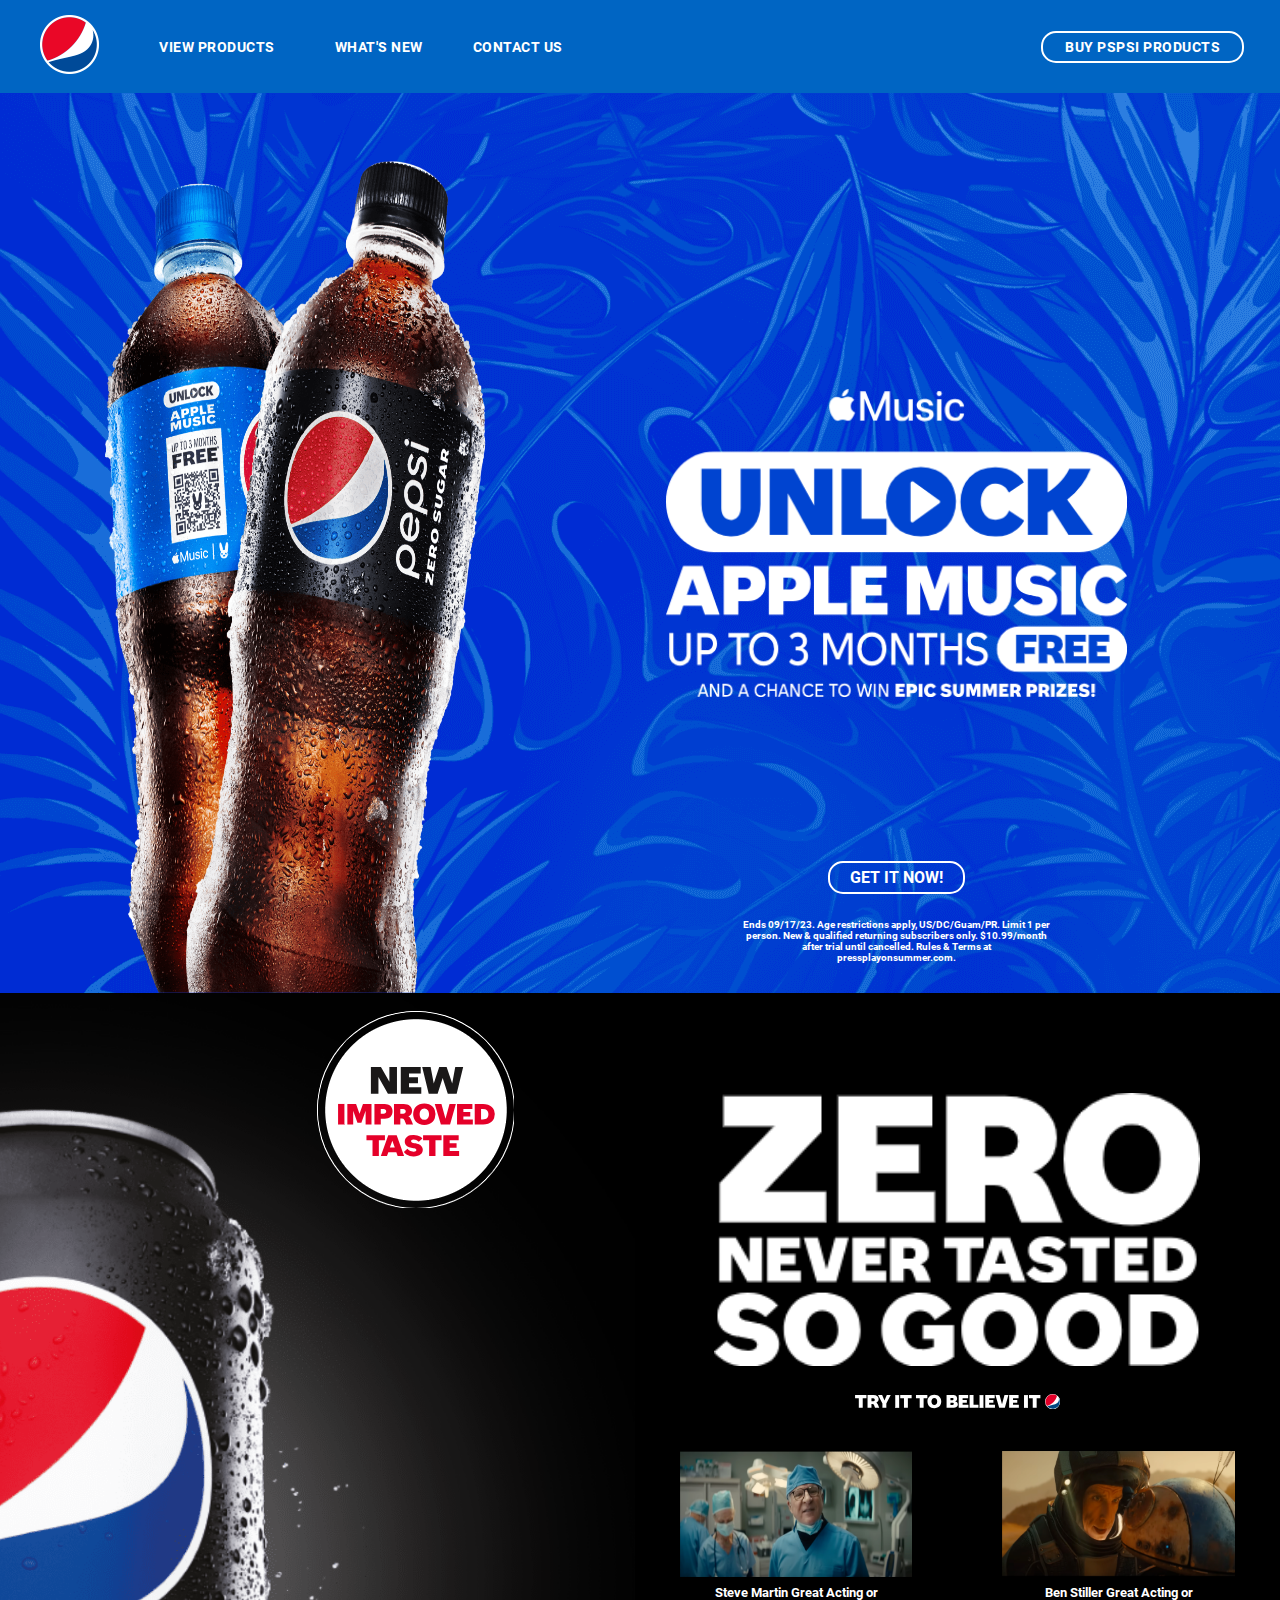
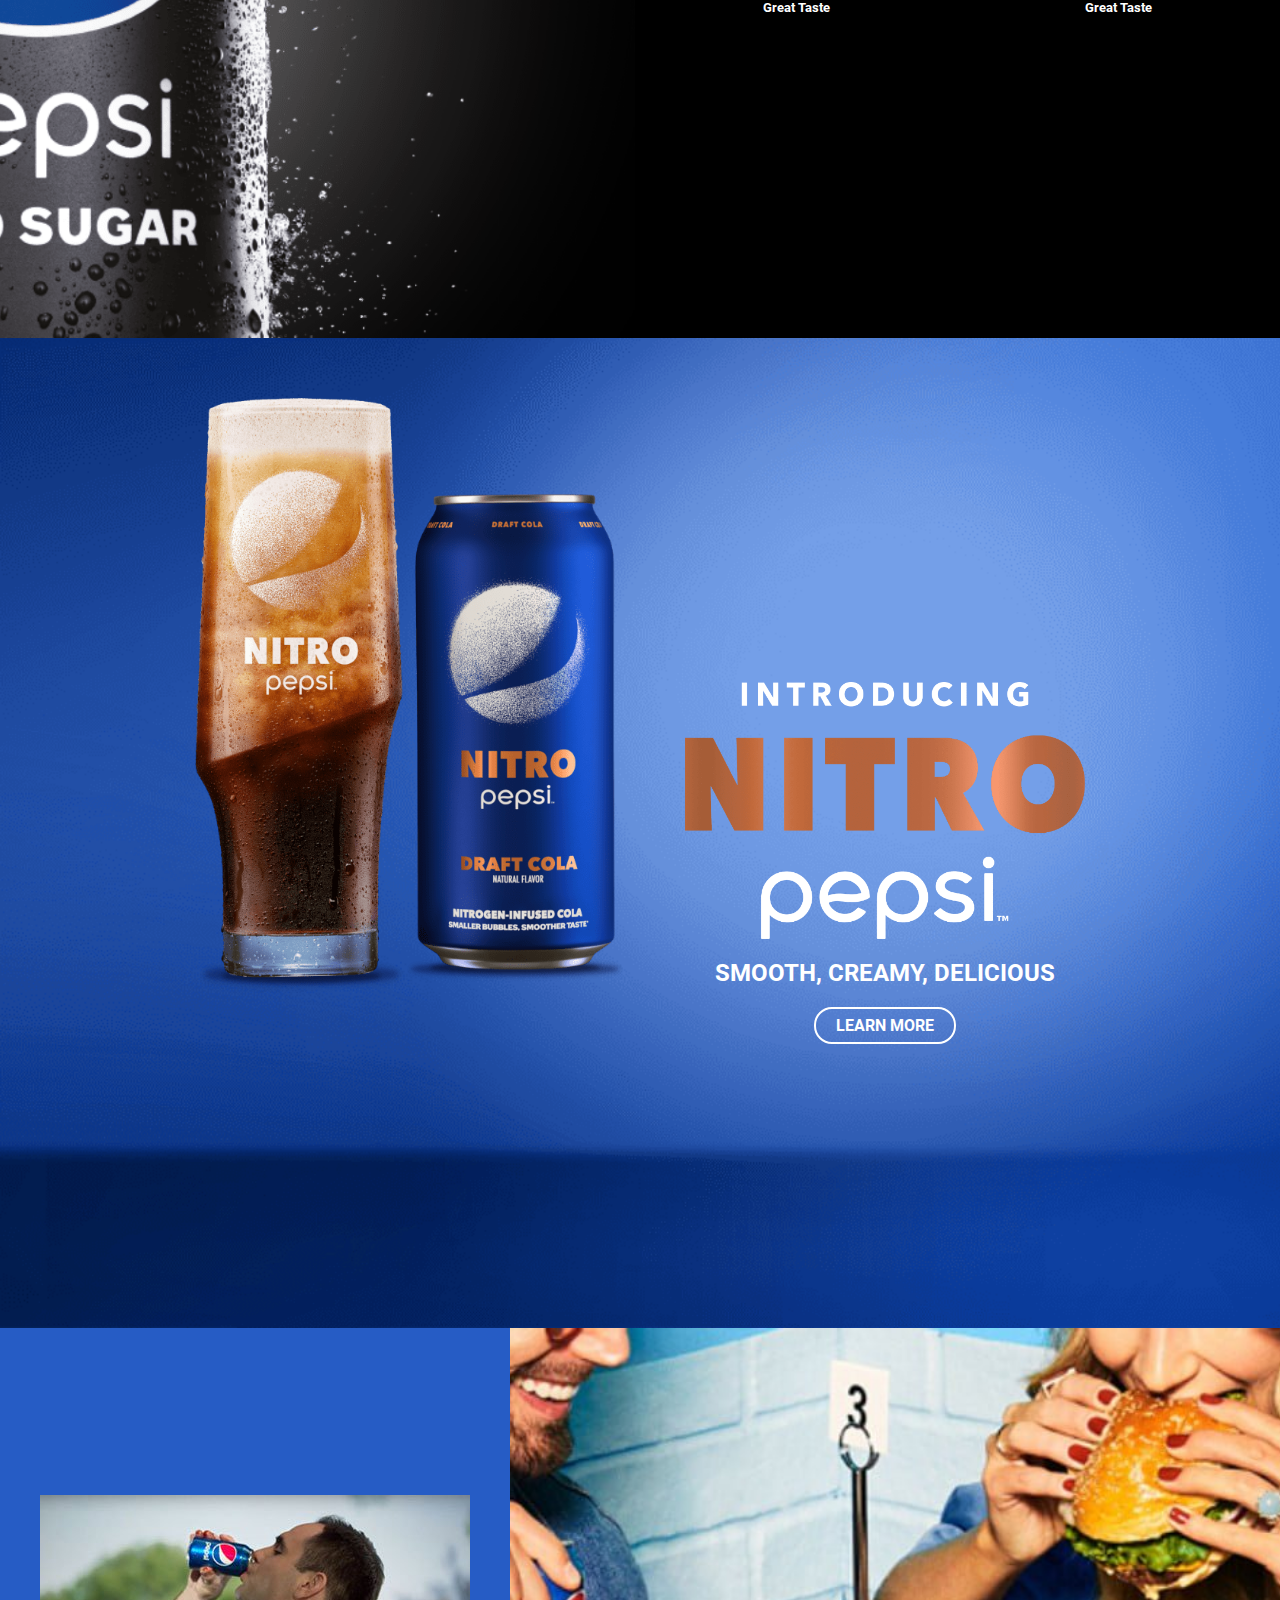
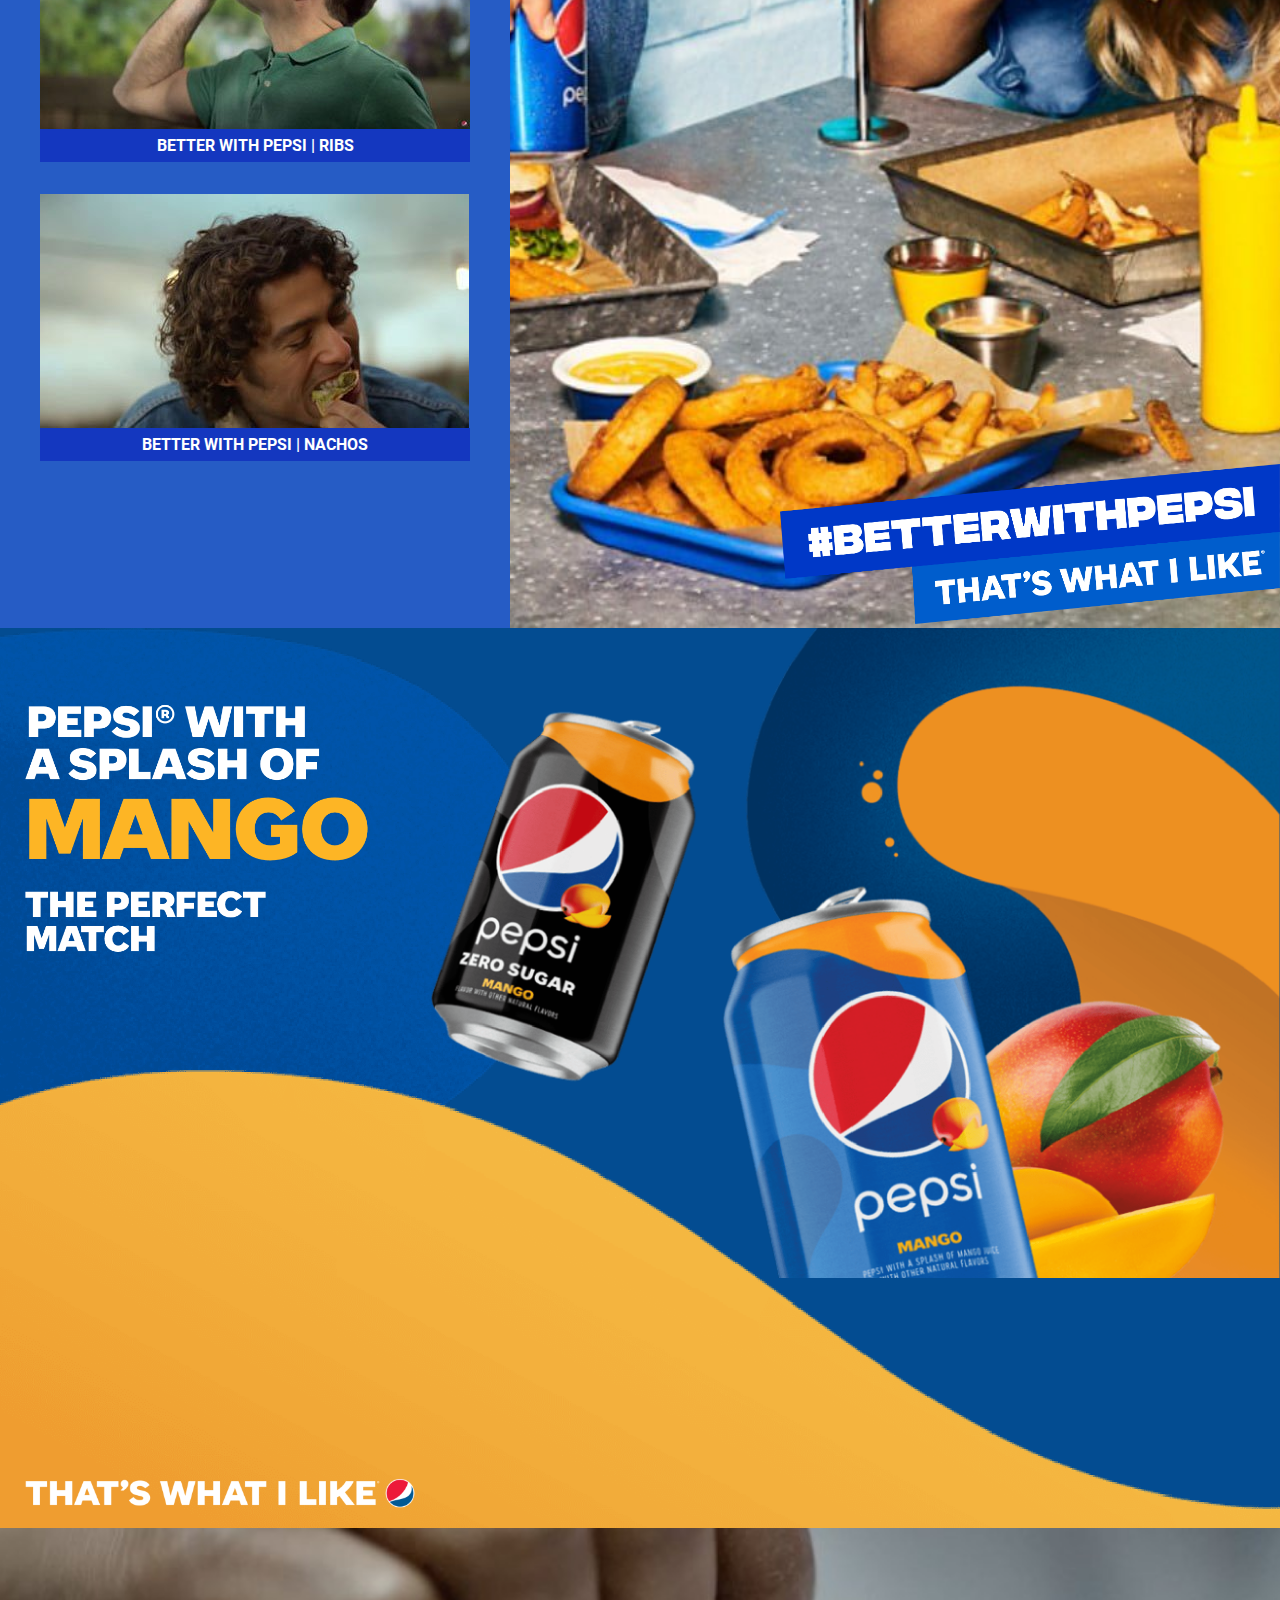
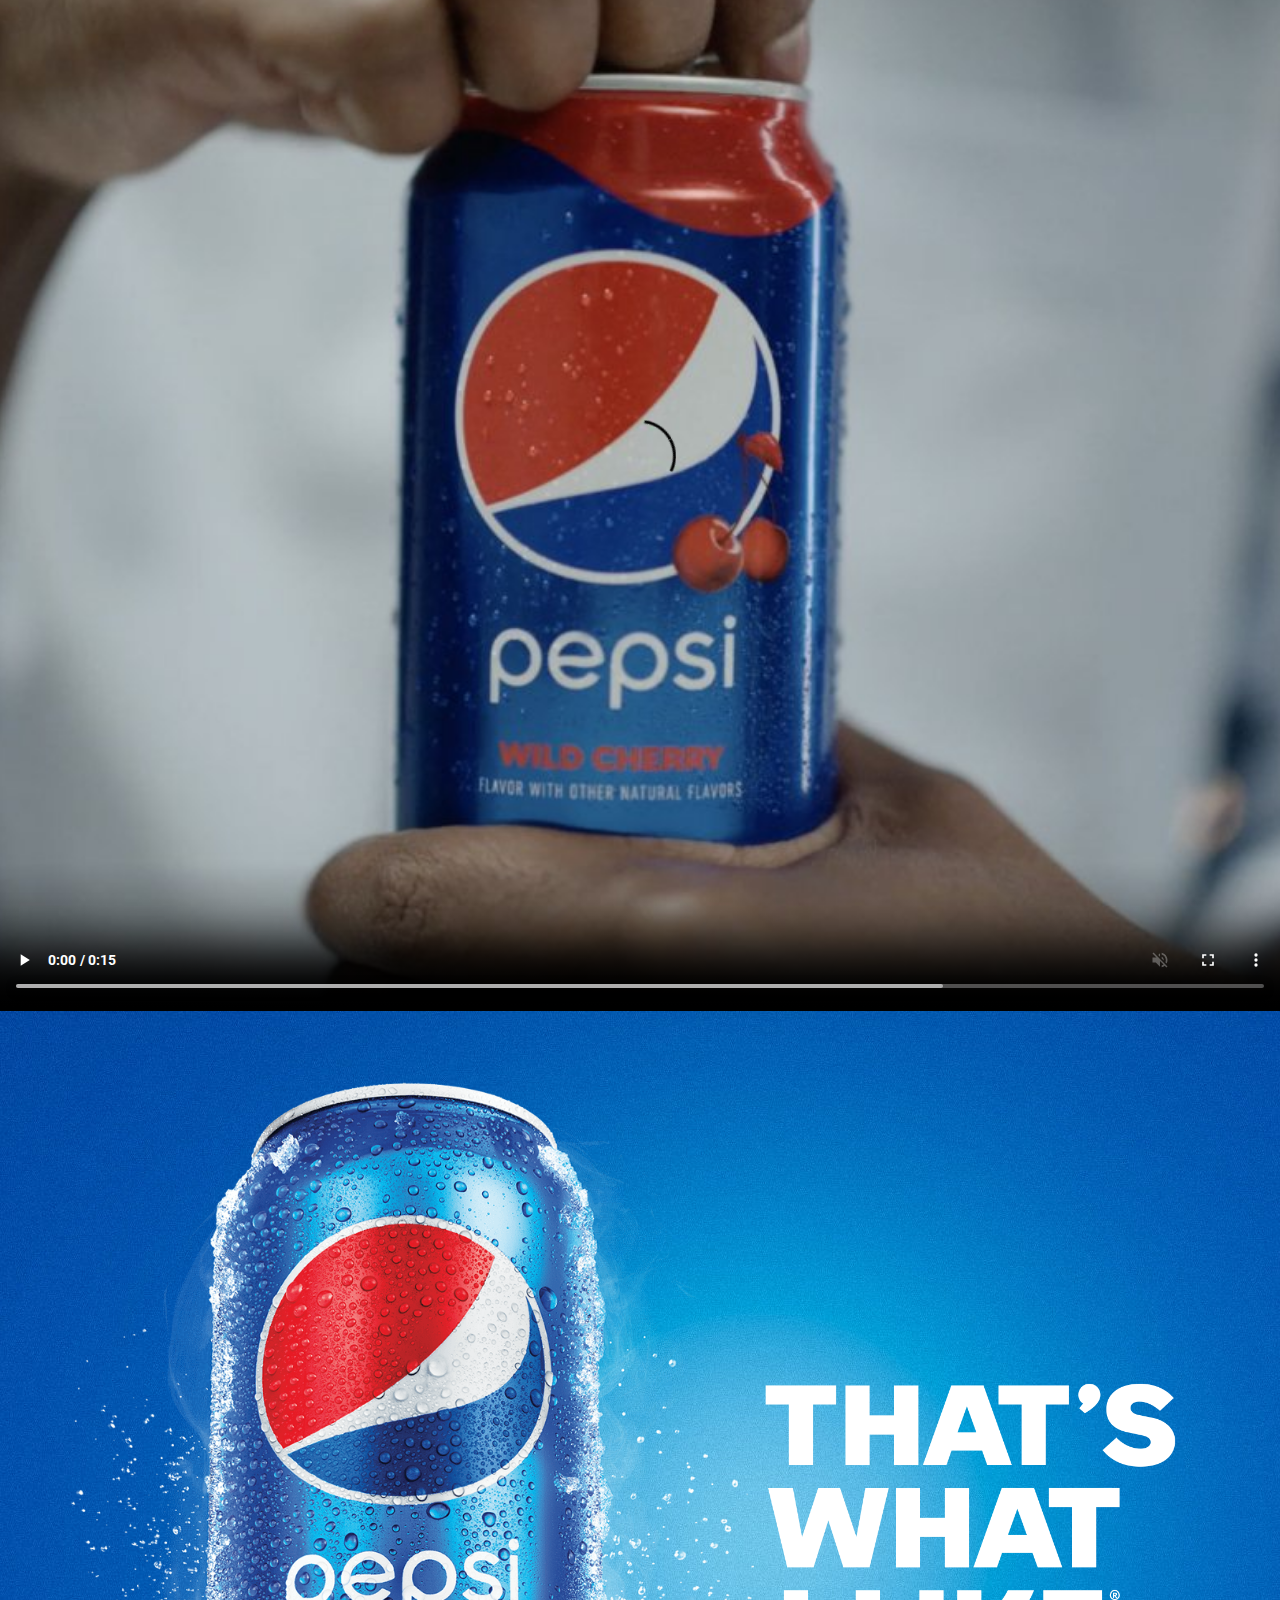
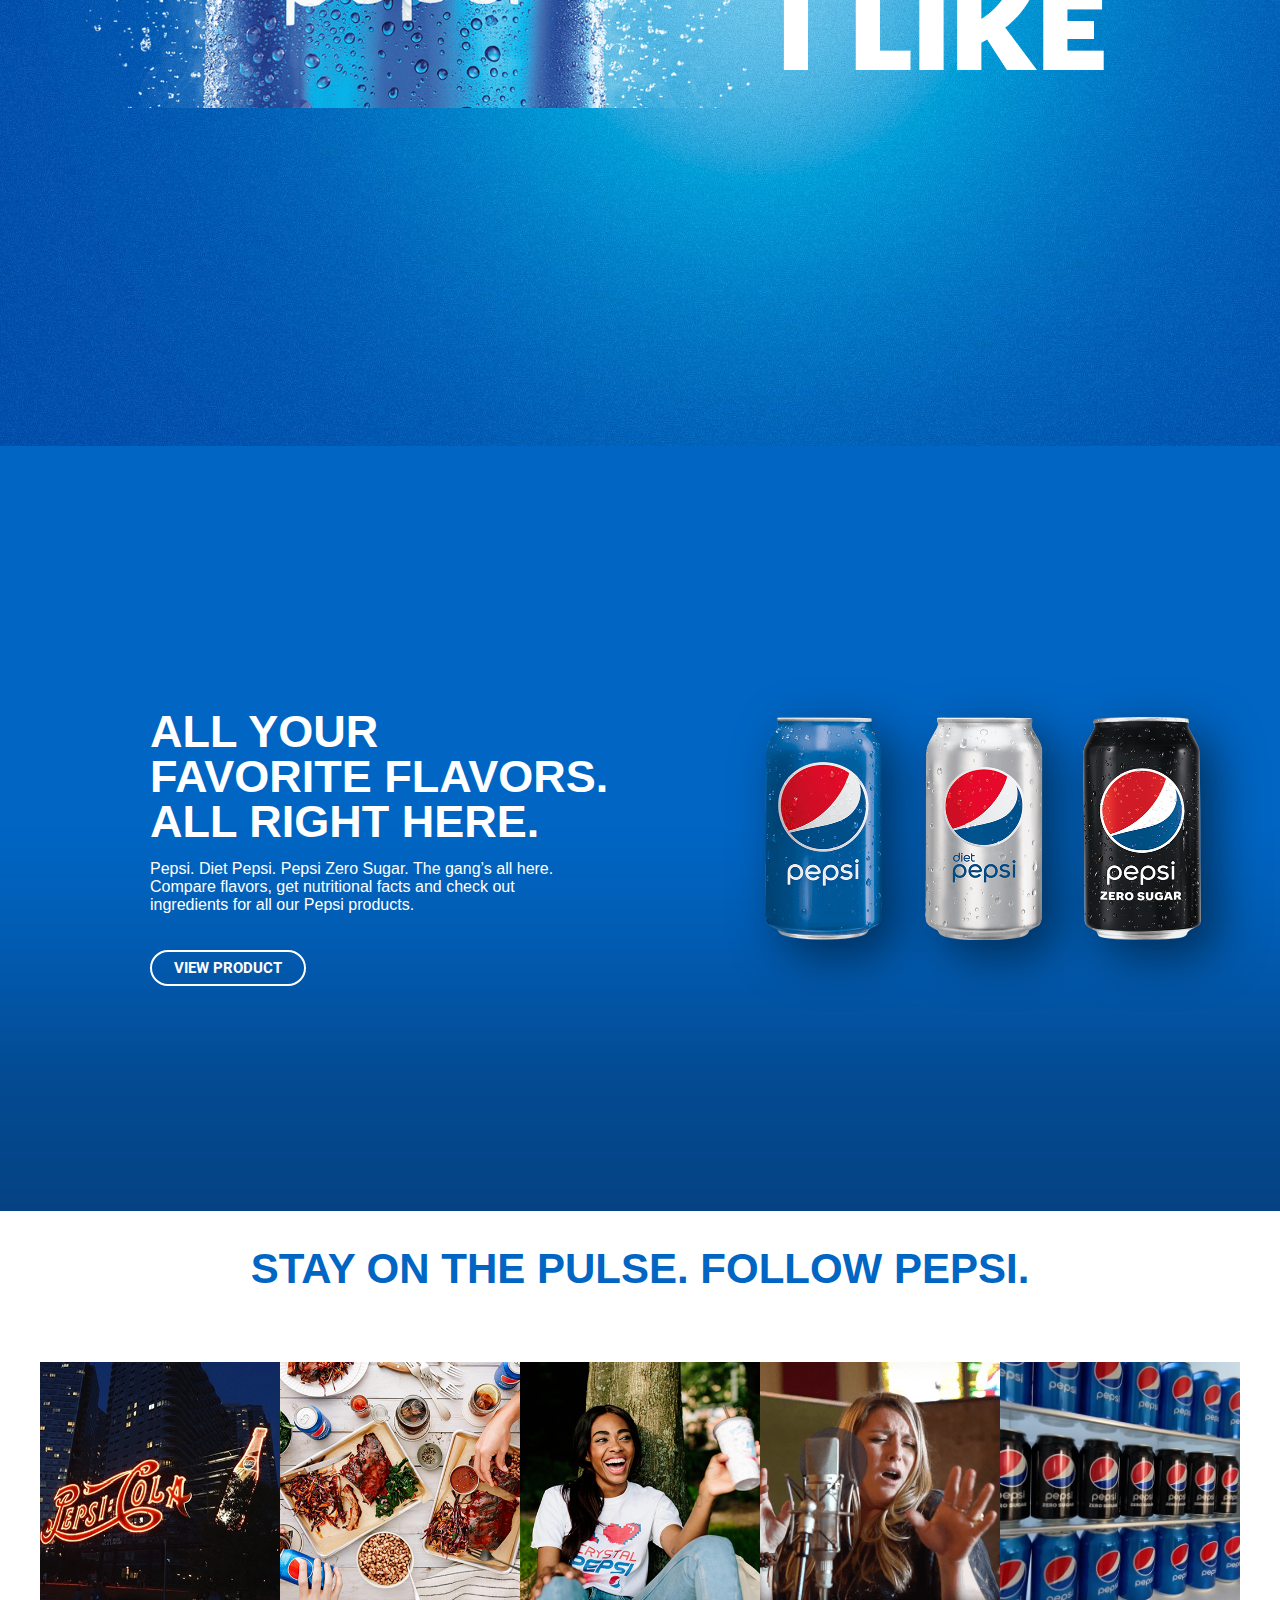
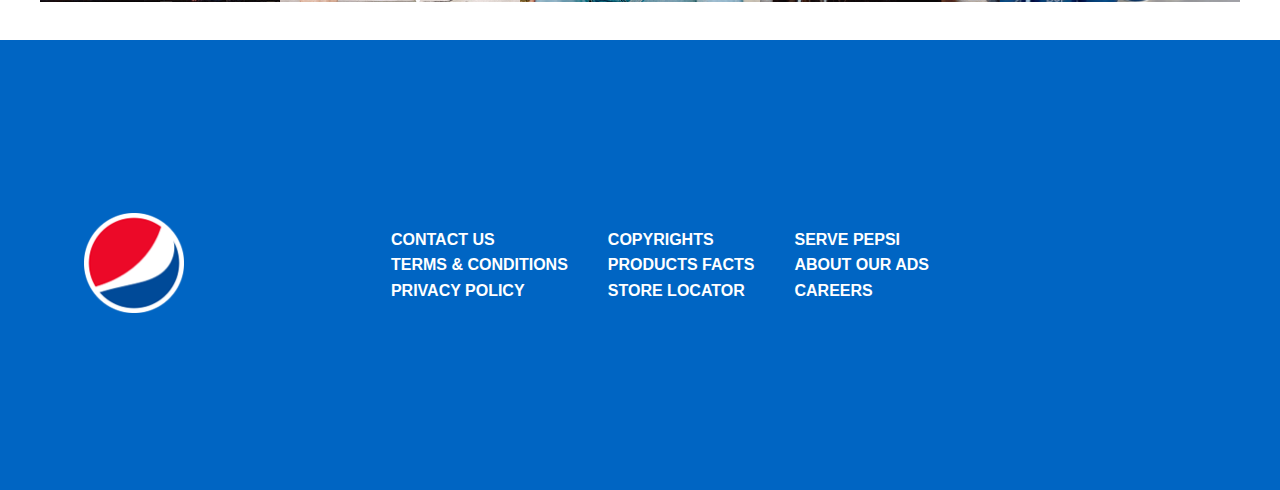
<file: index.html>
<!DOCTYPE html>
<html lang="en">
<head>
    <meta charset="UTF-8">
    <meta name="viewport" content="width=device-width, initial-scale=1.0">
    <link rel="shortcut icon" href="./assets/images/pepsi-icon-logo.png"  type="image/x-icon">
    <link rel="stylesheet" href="https://cdnjs.cloudflare.com/ajax/libs/font-awesome/6.4.2/css/all.min.css" integrity="sha512-z3gLpd7yknf1YoNbCzqRKc4qyor8gaKU1qmn+CShxbuBusANI9QpRohGBreCFkKxLhei6S9CQXFEbbKuqLg0DA==" crossorigin="anonymous" referrerpolicy="no-referrer" />
    <title>Pepsi.com</title>
    <link rel="stylesheet" href="style.css">
</head>
<body>
    <!-- ---------------------navgtion bar------------------------- -->
    <nav>
        <ul>
            <li class="logo-image"><a href=""><img  src="./assets/images/nav-icon.png" alt=""></a></li>
            <li><a href="">VIEW PRODUCTS</a><i style="color: white;" class="fa-solid fa-caret-down"></i></li>
            <li><a href="">WHAT'S NEW</a></li>
            <li><a href="">CONTACT US</a></li>
            <li id="buy"><a href="">BUY PSPSI PRODUCTS</a></li>
        </ul>
    </nav>
    
 <!-- -------------------------------section 01----------------------    -->
    <header>

        <div class="section1-parent">

        <div class="secition1-left"></div>

        <div class="section1-right">
            <a class="get-link">GET IT NOW!</a>
            <p style="font-size: x-small;padding: 0 30% 20px;">Ends 09/17/23. Age restrictions apply, US/DC/Guam/PR. Limit 1 per person. New &amp; qualified returning subscribers only. $10.99/month after trial until cancelled. Rules &amp; Terms at <a style="color: white; text-decoration: none;" href="https://pressplayonsummer.com/" target="_blank">pressplayonsummer.com.</a></p>
        </div>
        
        </div>

    </header>
<!-- ---------------------------------------------------------------------------- -->
<!-- -------------------------------section 02----------------------    -->
<main>
    <div class="section2-container">
        <div class="section2-left">
            <img style="position: absolute;right: 40;" src="./assets/images/svgexport-1 (1).png" alt="">
        </div>
        <div class="section2-right">
            <h2><img style="width: 486px;margin-top:80px;" src="./assets/images/svgexport-1.png" alt=""></h2>
            <h3 style="text-align: center;font-weight: 400"><img src="./assets/images/svgexport-1 (3).png" alt=""></h3>
            <div class="video-images">
                <figure>
                <img  style="width: 232.6px;height: 126.3px;margin: 5px;" src="./assets/images/gagt_steve.png" alt="">
                <figcaption>Steve Martin Great Acting or <br> Great Taste</figcaption>
            </figure>
            <figure>
                <img style="width: 232.6px;height: 126.3px;margin: 5px;" src="./assets/images/gagt_ben.png" alt="">
                <figcaption>Ben Stiller Great Acting or <br> Great Taste</figcaption>
            </figure>
            </div>
        </div>
    </div>
    <!-- ---------------------------------------------------------------------------- -->


    <!-- -------------------------------section 03----------------------    -->

<div class="section3-container">
    <div class="section3-child">
        <div class="section3-image"><img style=" width: 430px;height:600px ;margin-right: 40px;" src="./assets/images/Nitro_Pepsi_CAN_Glass@2x.png" alt=""></div>
        <div class="section3-image" id="section3-right-image"><img style="width: 400px;" src="./assets/images/Nitro_Logo@3x.png" alt="">
            <h2 style="padding: 0 20px;">SMOOTH, CREAMY, DELICIOUS</h2>
            <a class="learn-more" href="">LEARN MORE</a>
        </div>
    </div>
</div>



<!-- ------------------------------------------------------------------------------------------------------------------------------------- -->
    
<!-- -------------------------------section 04----------------------    -->
    <div class="flex-container">
        <div class="two-columns" id="column1">
            <div class="col-1-items" id="upper-part">
                <figure>
                    <img  class="col-1-picture" src="./assets/images/Thumbnail_2.jpg" alt="">
                    <figcaption> BETTER WITH PEPSI | RIBS </figcaption>
                </figure>
            </div>
            <div class="col-1-items" id="lower-part">
                <figure>
                    <img class="col-1-picture" src=" ./assets/images/Thumbnail.jpg" alt="">
                <figcaption> BETTER WITH PEPSI | NACHOS </figcaption>
                </figure>
            </div>
        </div>
        <div class="two-columns" id="column2">
            <div class="tagline">
                <img class="tagline-image" src="./assets/images/tag-line@3x.png" alt="">
            </div>
        </div>
    </div>

    
<!-- ---------------------------------------------------------------------------- -->

<!-- -------------------------------section 05----------------------    -->

<div class="section5-container">
    <div class="section5-child-container" id="section5-child1">
        <img style="width: 82%;position: relative;top: 70px;left: 25px;" src="./assets/images/headline@3x.png" alt="">
        <img style="width: 400px;position: relative;bottom: 20px;left: 25px;" src="./assets/images/twill@2x.png" alt="">
    </div>
    <div class="section5-child-container" id="section5-child2">
        <img height="650px"  src="./assets/images/bg-1-desktop@2x.png" alt="">
    </div>
</div>


    <!-- ---------------------------------------------------------------------------------- -->
    
<!-- -------------------------------section 06----------------------    -->
<div class="sectioin6-container">
    <video controls  autoplay muted poster="./assets/images/Cherry-Copier.png" loop playsinline controlslist="nodownload noremoteplayback" style="width: 100%;height: 100%;object-fit: cover;" src="./assets/videos/PepsiWildCherry.Copier.15.mp4"></video>
</div>


<!-- /* -------------------------------------------------------------------- */ -->

<!-- -------------------------------section 07----------------------    -->

<div class="section7-container">
    <div class="section7-image" id="section7-image1">
        <img width="110%" src="./assets/images/twil-can.png" alt="">
    </div>
    <div class="section7-image" id="section7-image2">
        <img width="80%" src="./assets/images/twil-header-dt.png" alt="">
    </div>
</div>

    <!-- ---------------------------------------------------------------------------------- -->

<!-- -------------------------------section 08----------------------    -->
    <div class="section8-container">
        <div class="section8-images" id="section8-left">
            <h2 style="font-family: Cervo Neue Black, Helvetica Neue, Helvetica, Arial, sans-serif;
            font-weight: 900;font-size:45px;line-height: 1em;margin-bottom: 0;">ALL YOUR <br>FAVORITE FLAVORS. <br>ALL RIGHT HERE.</h2>
            <p style="font-family: Cervo Neue Black, Helvetica Neue, Helvetica, Arial, sans-serif; ;font-weight: 250;">
                Pepsi. Diet Pepsi. Pepsi Zero Sugar. The gang’s all here. <br> Compare
                flavors, get nutritional facts and check out <br> ingredients for all
                our Pepsi products.
             </p>
             <div class="view-products">
                <a style="  text-decoration: none;
                color: white;
                border: 2px solid white;
                border-radius: 18px;
                padding: 7px 22px;
                cursor: pointer;font-family: roboto;font-size: 15px;display: inline-block;margin-top: 20px;" href="">VIEW PRODUCT</a>
             </div>
        </div>
        <div class="section8-images" id="section8-right">
            <img width="85%"   src="./assets/images/promotion1-hero_v3.png" alt="">
        </div>
    </div>

    <!-- ---------------------------------------------------------------------------------- -->

<!-- -------------------------------section 09----------------------    -->


    <div class="section9-container">
        <div class="section9-text">
            <h2 style="font-weight:900;margin:0;font-size: 42px;font-family:  Cervo Neue Black, Helvetica Neue, Helvetica, Arial, sans-serif;">STAY ON THE PULSE. FOLLOW PEPSI.</h2>
        </div>
        <div class="section9-images">
            <div style="position: relative;"><a href=""><img  class="section9-image" src="./assets/images/social-twitter.png" alt=""></a>
                <i class="fa-brands fa-twitter fa-2xl" style=" color: #ffffff;position:absolute;left: 8px;bottom:30px;"></i></div>
            <div style="position: relative;"><a href=""><img class="section9-image" src="./assets/images/social-facebook.png" alt=""></a>
                <i class="fa-brands fa-square-facebook fa-2xl" style=" color: #ffffff;position:absolute;left: 8px;bottom:30px;"></i></div> 
            <div style="position: relative;"><a href=""><img class="section9-image" src="./assets/images/social-instagram.png" alt=""></a>
                <i class="fa-brands fa-instagram fa-2xl" style=" color: #ffffff;position:absolute;left: 8px;bottom:30px;"></i></div> 
            <div style="position: relative;"><a href=""><img class="section9-image" src="./assets/images/social-youtube.png" alt=""></a>
                <i class="fa-brands fa-youtube fa-2xl" style=" color: #ffffff;position:absolute;left: 8px;bottom:30px;"></i></div>
            <div style="position: relative;"><a href=""><img class="section9-image" src="./assets/images/social-tiktok.png" alt=""></a>
                <i class="fa-brands fa-tiktok fa-2xl" style=" color: #ffffff;position:absolute;left: 8px;bottom:30px;"></i></div>
        </div>
    </div>
    
</main>
    <!-- ---------------------------------------------------------------------------------- -->
<!-- ---------------------------------------------footer--------------------------------------------- -->
 <footer>
    <div class="footer">
        <div class="footer-logo">
            <a href=""><img style="width: 100px;" src="./assets/images/logo-large.png" alt=""></a>
        </div>
        <div class="footer-links">
            <ul>
           <li><a href=""><h4>CONTACT US</h4></a></li>
           <li><a href=""> <h4>TERMS & CONDITIONS</h4></a></li>
           <li><a href=""> <h4>PRIVACY POLICY</h4></a></li>
            </ul>
        <ul>
           <li><a href=""><h4>COPYRIGHTS</h4></a></li>
           <li><a href=""> <h4>PRODUCTS FACTS</h4></a></li>
           <li><a href=""> <h4>STORE LOCATOR</h4></a></li>
        </ul>
        <ul>
           <li><a href=""><h4>SERVE PEPSI</h4></a></li>
           <li><a href=""> <h4>ABOUT OUR ADS</h4></a></li>
           <li><a href=""> <h4>CAREERS</h4></a></li>
        </ul>
        </div>
        <div class="footer-social-links">
            <a href=""><i class="fa-brands fa-twitter fa-2xl" style=" color: #ffffff;margin: 10px;"></i></a>
            <a href=""><i class="fa-brands fa-instagram fa-2xl" style=" color: #ffffff;margin: 10px;"></i></a>
            <a href=""><i class="fa-brands fa-youtube fa-2xl" style=" color: #ffffff;margin: 10px;"></i></a>
            <a href=""><i class="fa-brands fa-square-facebook fa-2xl" style=" color: #ffffff;margin: 10px;"></i></a>
            <a href=""><i class="fa-brands fa-tiktok fa-2xl" style=" color: #ffffff;margin: 10px;"></i></a>
        </div>
    </div>
 </footer>  

</body>
</html>
</file>
<file: style.css>
@font-face {
    font-family: roboto;
    src: url(./assets/fonts/Roboto-Bold.ttf);
}
/* @font-face {
    font-family: sans;
    src: url(./assets/fonts/Open_Sans/static/OpenSans-SemiBold.ttf);
}
@font-face {
    font-family: roboto-light;
    src: url(./assets/fonts/Roboto_Mono/static/RobotoMono-Light.ttf);
} */
body{
    margin: 0;
    padding: 0;
    box-sizing: border-box;
    /* background: #0065c3 */
}
 /* ---------------------  navigation bar ------------------- */

 nav{
    position: sticky;
    top: 0;
    width: 100%;
    z-index: 2;
 }                                         
nav ul{
    display: flex;
    list-style-type: none;
    align-items: center;
    background-color: #0065c3;
    margin: 0;
    /* padding: 15px; */
    justify-content: flex-start;
}
nav ul a{
    text-decoration: none;
    color: white;
    font-family: roboto;
    font-size: 13.5px;
    /* padding: 20px; */
    margin: 0;
    letter-spacing: .5px;
}
nav  li:not(#buy,.logo-image){
    padding:  15px 20px;
    margin: 0 5px;
}
#buy{
    border:2px solid white;
    border-radius: 15px;
    padding: 5px 22px;
    display: inline-block;
    margin-left: auto;
    margin-right: 36px;
    
}
.logo-image{
    padding:15px 35px 15px 0;
}
nav i{
    margin-left: 10px;
}
nav img{
    transition: 300ms linear all;
}
nav img:hover{
   transform: rotate(90deg);
}
#buy:hover{
    background-color: white;
    /* transition: 1s; */
    /* color:#0065c3 ; */
}
    

#buy:hover a{
    color:#0065c3 ;
    background-color: white;
    transition: 1s;
}

/* -------------------------------------------------------------------- */
                                /* -------------------------------section 01--------------------------------- */
.section1-parent {
    background-image: url(./assets/images/background.png);
    background-size: cover;
    height: 100vh;
    width: 100%;
    display: flex;
    /* overflow: hidden; */
    font-family: roboto;
    display: flex;
    justify-content: center; 
}
.secition1-left{
    flex-basis: 40%;;
    background-image: url(./assets/images/pzs-can-old@2x.png);
    background-repeat: no-repeat;
    /* background-position: left bottom; */
    background-position-x: 40%; 
    background-size: cover;
    /* background-position-y: 50%; */
    margin-top: 50px;
    background-size: 150% 100%;
}
.section1-right{
    flex-basis: 60%;
    background-image: url(./assets/images/svgexport-1\ \(2\).png);
    background-repeat: no-repeat;
    background-position: center;
    display: flex;
    align-items: center;
    justify-content: flex-end;
    color: white;
    text-align: center;
    flex-direction: column;
    background-size: 60% auto;
}
.get-link{
    /* align-self: flex-end; */
    text-decoration: none;
    color: white;
    border: 2px solid white;
    border-radius: 15px;
    padding: 5px 20px;
    cursor: pointer;
    margin-bottom: 15px;
}          
/* -------------------------------------------------------------------- */


/* <!-- -------------------------------section 02----------------------    --> */

.section2-container{
    background-color: #000;
    height: 105vh;
    width: 100%;
    display: flex;
    font-family: roboto;
    text-align: center;
}
.section2-left{
    flex-basis: 60%;
    background-image:  url(./assets/images/pzs-can-nobug-desktop.png) ;
    background-repeat: no-repeat;
    background-position: right -76px bottom;
    background-size: auto 115%;
    position: relative;
    padding-top: 18px;
}

.section2-right{
    flex-basis: 40%;
    background-repeat: no-repeat;
    background-position: center;
}
.video-images{
    display: flex;
    color: white;
    font-weight: lighter;
    font-size: smaller;
}


/* -------------------------------------------------------------------- */

/* <!-- -------------------------------section 03----------------------    --> */

.section3-container{
    height: 110vh;
    background-image: url(./assets/images/Desktop_Background.png);
    display: flex;
    justify-content: center;
    color: white;
    font-family: roboto;
    background-repeat: no-repeat;
    background-size: cover;
}
.section3-child{
    display: flex;
}
.section3-image{
    flex-basis: 50%;
    margin-top: 60px;
    text-align: center;
}
#section3-right-image{
    display: flex;
    flex-direction: column;
    /* align-items: flex-end; */
    margin-left: 20px;
    /* margin-top: 70px; */
    justify-content: center;
    align-items: center;
}
.learn-more{
    text-decoration: none;
    color: white;
    border: 2px solid white;
    border-radius: 18px;
    padding: 7px 20px;
    cursor: pointer;
    
}
/* .section3-left{
    width: 50%;
}
.section3-righ{
    width: 50%;
} */

/* -------------------------------------------------------------------- */
/* <!-- -------------------------------section 04----------------------    --> */

.flex-container{
    display: flex;
    height: 100vh;
    background-color: #265cc5;
}


#column1{
    display: flex;
    flex-direction: column;
    flex-basis: 20%;
    align-self: center;
}

.col-1-items figcaption{
    background: #1437bf;
    font-family: roboto;
    /* font-size:large; */
    text-align: center;
    padding: 7px;
    margin: 0;
    color: white;
}

#column2{
    flex-basis: 80%;
    /* height: 100%;
    width: 100%; */
    background-image: url(./assets/images/PEP_BWP_D.jpg);
    background-position: center;
    background-repeat: no-repeat;
    position: relative;
    background-size: cover;
}
.tagline{
    position: absolute;
    right: 0;
    bottom: 0;
}

.tagline-image{
    height: 160px;
    width: 500px;
}

.col-1-picture{
    vertical-align: middle;
}

/* -------------------------------------------------------------------- */

/* <!-- -------------------------------section 05----------------------    --> */
.section5-container{
    overflow: hidden;
    display: flex;
    height: 100vh;
    background-image: url(./assets/images/bg-2-desktop@2x.png);
    background-position: left bottom;
    background-size: cover;
    justify-content: space-between;
    background-color: #034c91;
}
#section5-child1{
    display: flex;
    flex-direction: column;
    flex-basis: 35%;
    justify-content: space-between;
}
#section5-child2{
    /* flex-basis: 65%; */
    object-fit: cover;
    z-index: 1;
    /* display: inline-block;
    margin-left: auto; */
}

/* -------------------------------------------------------------------- */
/* <!-- -------------------------------section 06----------------------    --> */

.sectioin6-container{
    height: 120vh;
    width: 100%;
    border-bottom: 3px solid black;
}

/* -------------------------------------------------------------------- */
/* <!-- -------------------------------section 07----------------------    --> */

.section7-container{
    display: flex;
    height: 115vh;
    width: 100%;
    background-image: url(./assets/images/twil-bg.jpg);
    overflow: hidden;
    justify-content: space-around;
}
/* .section7-image{
    /* flex-basis: 50%;} */

#section7-image2{
    align-self: center;
    animation: animate-r 1.5s;
    flex-shrink: 30%;
}
#section7-image1{
    padding: 70px;
    flex-shrink: 70%;
    animation: animate 1.5s  ;
}

@keyframes animate {
    0%{
        transform: translate(90rem);
        opacity: 0;
    }
    50%{
    
        opacity: 0.5;
    }
    100%{
        opacity: 1;
        transform: translate(0rem);
    }
}
@keyframes animate-r {
    0%{
        transform: translateX(-90rem);
        opacity: 0;
    }
    50%{
        opacity: 0.5;
    }
   100%{
        opacity: 1;
        transform: translate(0rem);
    }
}
/* -------------------------------------------------------------------- */

/* <!-- -------------------------------section 08----------------------    --> */

.section8-container{
height: 85vh;
width: 100%;
display: flex;
background-image: url(./assets/images/04_Generation_BG_D_2.png);
align-items: center;
background-repeat: no-repeat;
background-size: cover;
/* justify-content: space-around; */
/* justify-content: space-around; */
color: white;
/* font-family: roboto; */
/* font-weight: 900; */
justify-content: center;
}
/* 
.section8-images{
    flex-basis: 50%;
} */
#section8-left{
    display: flex;
    flex-direction: column;
    flex-basis: 50%;
    /* justify-content: flex-start; */
    padding: 0 100px 0 150px;
    
}
#section8-right{
    /* background-image: url(./assets/images/04_Generation_BG_M_2_EY.png);
    background-repeat: no-repeat;
    background-size: cover; */
    flex-basis: 50%;
    display: flex;
    justify-content: flex-start;
    /* background-image: url(assets/images/promotion1-hero_v3.png); */
    filter: drop-shadow(1rem 1rem 1.5rem rgba(0, 0, 0, .5));
}
/* -------------------------------------------------------------------- */

/* <!-- -------------------------------section 09----------------------    --> */
.section9-container{
    height: 47.7vh;
    display: flex;
    flex-direction: column;
    /* -ms-flex-pack: distribute; */
    justify-content: space-around;
    color: #0065c3;
    overflow: hidden;
    /* align-items: center; */
}
.section9-text{
    /* margin: auto; */
    text-align: center;
    /* font-family: roboto; */
}
/* .section9-image-child{
    flex-basis: 10%;
} */
.section9-images{
    display:flex;
    justify-content:center;
}
.section9-image{
    width: 240px;
    height: 240px;
    object-fit: cover;
    transition: 200ms linear ;

}
.section9-image:hover{
    transform: rotate(5deg);
    filter: brightness(0.75);
    /* transform: skew(10deg); */
    /* overflow: hidden; */
}
/* .section9-images div i{
    color: #ffffff;position:absolute;left: 8px;bottom:30px;
} */

/* -------------------------------------------------------------------- */

/* --------------------------------footer.section--------------------------- */

.footer{
    display: flex;
    height: 50vh;
    justify-content: space-around;
    color: white;
    font-family:  Cervo Neue Black, Helvetica Neue, Helvetica, Arial, sans-serif;
    background-color: #0065c3;
    align-items: center;
}
.footer-links{
    margin: 0;
    padding: 0;
    list-style: none;
    display: flex;
    line-height: .25;
}

footer ul{
    list-style-type: none;
}
footer a{
    text-decoration: none;
    color: white;
}
.fa-brands:hover,.footer-links a:hover{
    color: #80bbe065 !important;
}
/* i:hover{
    background-color: rgba(196, 35, 35, 0.76);
} */
/* .footer-social-links i:hover{
    color: #c31d00;
} */
</file>
